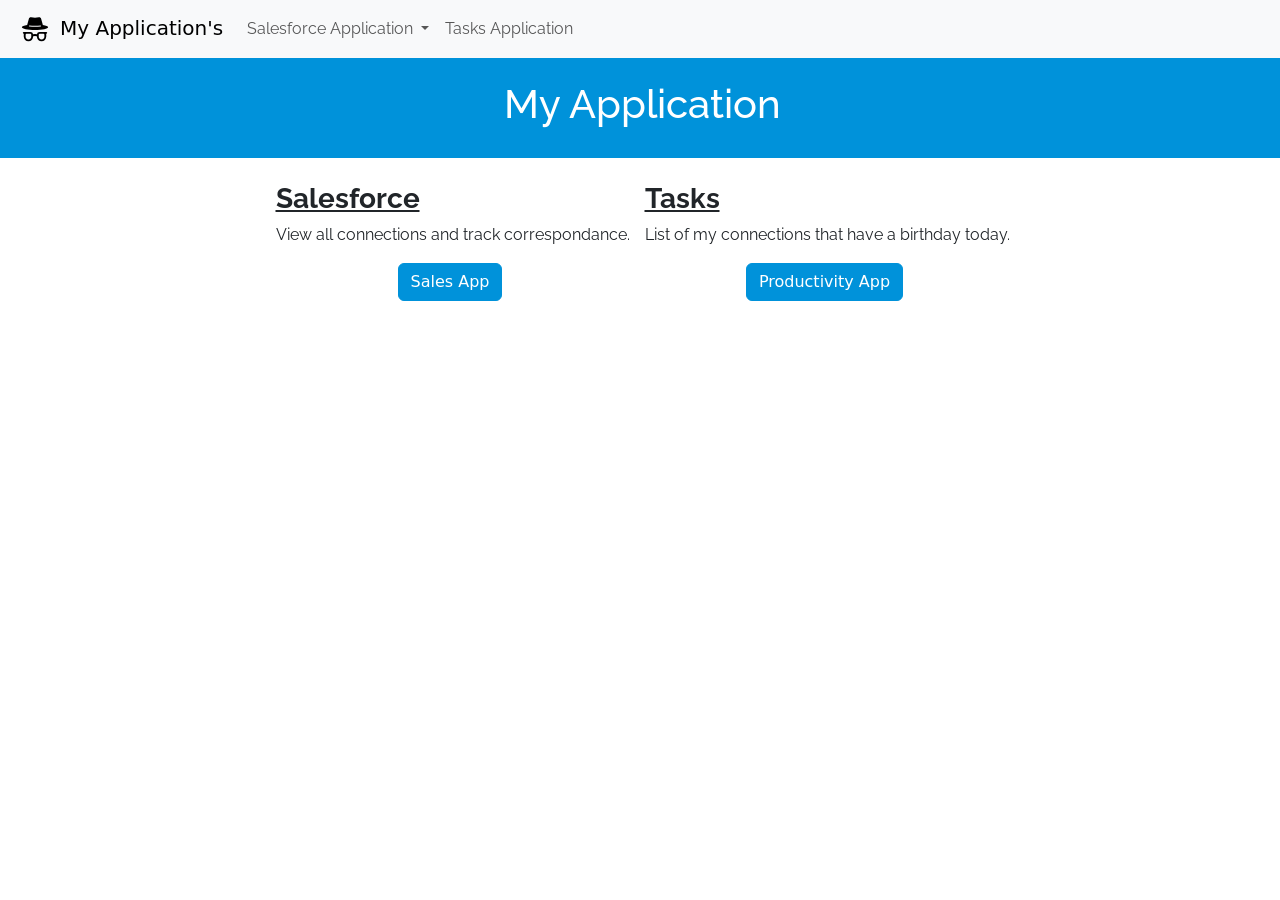
<file: index.html>
<!DOCTYPE html>
<html lang="en">
<head>
    <meta charset="UTF-8">
    <meta http-equiv="X-UA-Compatible" content="IE=edge">
    <meta name="viewport" content="width=device-width, initial-scale=1.0">
    <title>My WebApp</title>
   
<link rel="preconnect" href="https://fonts.googleapis.com">
<link rel="preconnect" href="https://fonts.gstatic.com" crossorigin>
<link href="https://fonts.googleapis.com/css2?family=Raleway:wght@200;300&display=swap" rel="stylesheet">
<link href="https://cdn.jsdelivr.net/npm/bootstrap@5.3.1/dist/css/bootstrap.min.css" rel="stylesheet" integrity="sha384-4bw+/aepP/YC94hEpVNVgiZdgIC5+VKNBQNGCHeKRQN+PtmoHDEXuppvnDJzQIu9" crossorigin="anonymous">
<script src="https://cdn.jsdelivr.net/npm/bootstrap@5.3.1/dist/js/bootstrap.bundle.min.js" integrity="sha384-HwwvtgBNo3bZJJLYd8oVXjrBZt8cqVSpeBNS5n7C8IVInixGAoxmnlMuBnhbgrkm" crossorigin="anonymous"></script>
<link rel="stylesheet" href="./Style/Style.css">
</head>
<header>
    <nav class=" navbar navbar-expand-lg navbar-light bg-light">
      <button class="navbar-toggler" type="button" data-toggle="collapse" data-target="#navbarTogglerDemo01" aria-controls="navbarTogglerDemo01" aria-expanded="false" aria-label="Toggle navigation">
        <span class="navbar-toggler-icon"></span>
      </button>
      <div class="collapse navbar-collapse" id="navbarTogglerDemo01">
        <a class="navbar-brand" href="./index.html"><svg xmlns="http://www.w3.org/2000/svg" width="50" height="30" fill="currentColor" class="bi bi-incognito" viewBox="0 0 16 16">
            <path fill-rule="evenodd" d="m4.736 1.968-.892 3.269-.014.058C2.113 5.568 1 6.006 1 6.5 1 7.328 4.134 8 8 8s7-.672 7-1.5c0-.494-1.113-.932-2.83-1.205a1.032 1.032 0 0 0-.014-.058l-.892-3.27c-.146-.533-.698-.849-1.239-.734C9.411 1.363 8.62 1.5 8 1.5c-.62 0-1.411-.136-2.025-.267-.541-.115-1.093.2-1.239.735Zm.015 3.867a.25.25 0 0 1 .274-.224c.9.092 1.91.143 2.975.143a29.58 29.58 0 0 0 2.975-.143.25.25 0 0 1 .05.498c-.918.093-1.944.145-3.025.145s-2.107-.052-3.025-.145a.25.25 0 0 1-.224-.274ZM3.5 10h2a.5.5 0 0 1 .5.5v1a1.5 1.5 0 0 1-3 0v-1a.5.5 0 0 1 .5-.5Zm-1.5.5c0-.175.03-.344.085-.5H2a.5.5 0 0 1 0-1h3.5a1.5 1.5 0 0 1 1.488 1.312 3.5 3.5 0 0 1 2.024 0A1.5 1.5 0 0 1 10.5 9H14a.5.5 0 0 1 0 1h-.085c.055.156.085.325.085.5v1a2.5 2.5 0 0 1-5 0v-.14l-.21-.07a2.5 2.5 0 0 0-1.58 0l-.21.07v.14a2.5 2.5 0 0 1-5 0v-1Zm8.5-.5h2a.5.5 0 0 1 .5.5v1a1.5 1.5 0 0 1-3 0v-1a.5.5 0 0 1 .5-.5Z"/>
          </svg>My Application's</a>
        <ul class="navbar-nav mr-auto mt-2 mt-lg-0">
   
          <li class="nav-item dropdown">
            <a class="nav-link dropdown-toggle" href="./html/Blackbook.html" role="button" data-bs-toggle="dropdown" aria-expanded="false">
              Salesforce Application
            </a>
            <ul class="dropdown-menu">
              <li><a class="dropdown-item" href="./index.html">Home</a></li>
              <li><a class="dropdown-item" href="#"><span class="red">Call Today</span></a></li>
              <li><a class="dropdown-item" href="./html/Birthdays.html">Birthday's</a></li>
              <li><a class="dropdown-item" href="./html/Account_Executive.html">Account Executives</a></li>
              <li><a class="dropdown-item" href="#">Account Director's</a></li>
              <li><a class="dropdown-item" href="#">RVP's</a></li>
              <li><a class="dropdown-item" href="#">Search Querie's</a></li>
            </ul>
          </li>
          <li class="nav-item">
            <a class="nav-link" href="#">Tasks Application</a>
          </li>
          
        </ul>
      </div>
    </nav>
  
  
  
  </header>
<body>

    <div class="banner">
        <h1 class="salesforceblue">My Application</h1>
      
    </div>
    <br/>
    <div class="container">
   
        <div class="one">
            <h3 class="underline">Salesforce</h3>
            <p>View all connections and track correspondance.</p>
         </p>
         <a class="TileButtons" href="./html/Blackbook.html"><button class="btn btn-primary">Sales App</button></a>
         </div>
        
        <div class="two">
            <h3><span>Tasks</span></h3>
               <p>List of my connections that have a birthday today.</p>
            </p>
            <a class="TileButtons" href="./html/Account_Executive.html"><button class="btn btn-primary">Productivity App</button></a>
            </div>
        </div>
    </div>
</body>
</html>
</file>
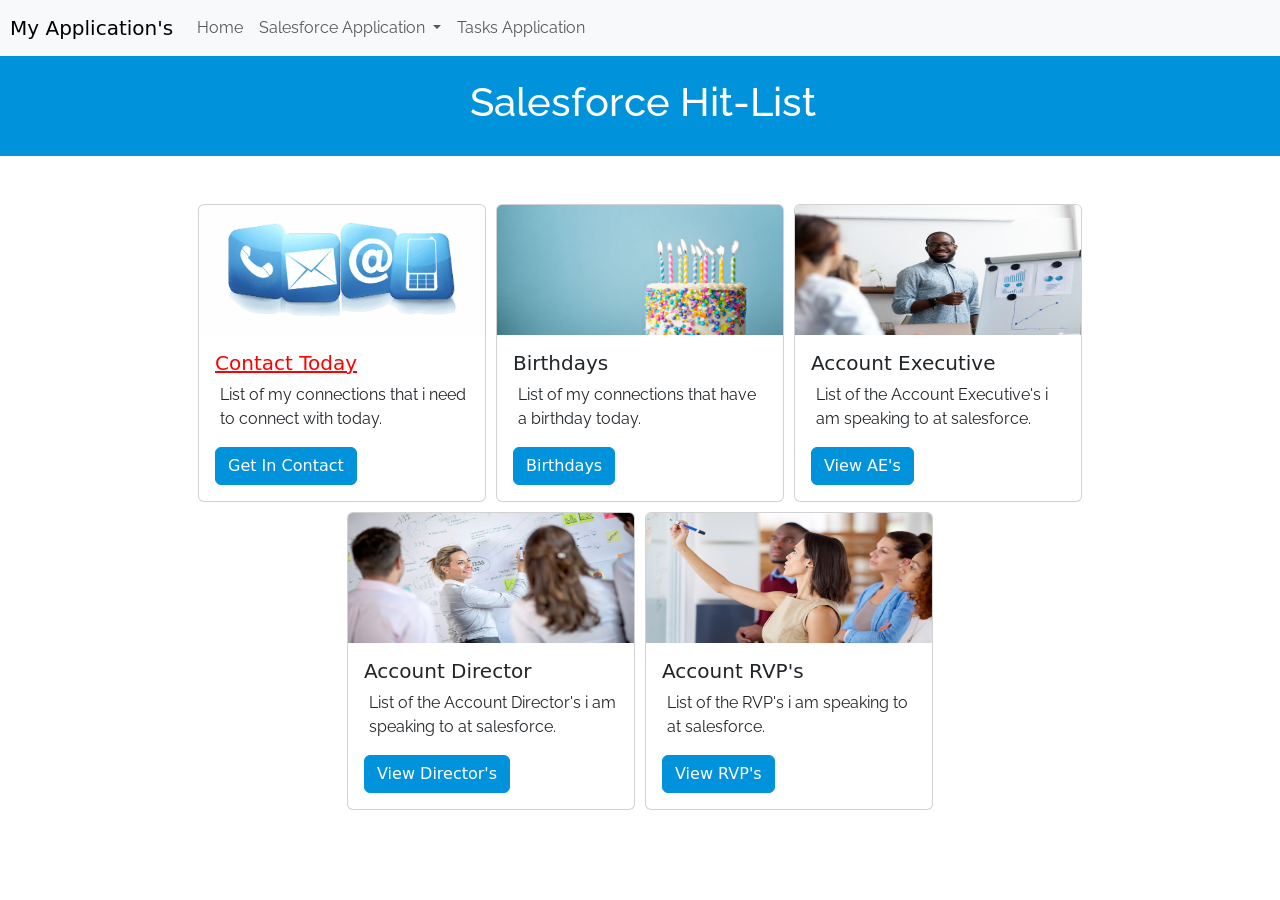
<file: html/Blackbook.html>
<!DOCTYPE HTML>
<html lang="en">

<head>
<meta charset="UTF-8">
<title>Blackbook</title>

<link href="https://cdn.jsdelivr.net/npm/bootstrap@5.3.1/dist/css/bootstrap.min.css" rel="stylesheet" integrity="sha384-4bw+/aepP/YC94hEpVNVgiZdgIC5+VKNBQNGCHeKRQN+PtmoHDEXuppvnDJzQIu9" crossorigin="anonymous">
<script src="https://cdn.jsdelivr.net/npm/bootstrap@5.3.1/dist/js/bootstrap.bundle.min.js" integrity="sha384-HwwvtgBNo3bZJJLYd8oVXjrBZt8cqVSpeBNS5n7C8IVInixGAoxmnlMuBnhbgrkm" crossorigin="anonymous"></script>
<link rel="preconnect" href="https://fonts.googleapis.com">
<link rel="preconnect" href="https://fonts.gstatic.com" crossorigin>
<link href="https://fonts.googleapis.com/css2?family=Raleway:wght@200;300&display=swap" rel="stylesheet">
<link rel="stylesheet" href="../Style/Style.css">
</head>
<header>
  <nav class=" navbar navbar-expand-lg navbar-light bg-light">
    <button class="navbar-toggler" type="button" data-toggle="collapse" data-target="#navbarTogglerDemo01" aria-controls="navbarTogglerDemo01" aria-expanded="false" aria-label="Toggle navigation">
      <span class="navbar-toggler-icon"></span>
    </button>
    <div class="collapse navbar-collapse" id="navbarTogglerDemo01">
      <a class="navbar-brand" href=".">My Application's</a>
      <ul class="navbar-nav mr-auto mt-2 mt-lg-0">
        <li class="nav-item active">
          <a class="nav-link" href="#">Home </a>
        </li>
        <li class="nav-item dropdown">
          <a class="nav-link dropdown-toggle" href="./Blackbook.html" role="button" data-bs-toggle="dropdown" aria-expanded="false">
            Salesforce Application
          </a>
          <ul class="dropdown-menu">
            <li><a class="dropdown-item" href="./Blackbook.html">Home</a></li>
            <li><a class="dropdown-item" href="#">Call Today</a></li>
            <li><a class="dropdown-item" href="./Birthdays.html">Birtday's</a></li>
            <li><a class="dropdown-item" href="./Account_Executive.html">Account Executives</a></li>
            <li><a class="dropdown-item" href="#">Account Director's</a></li>
            <li><a class="dropdown-item" href="#">RVP's</a></li>
            <li><a class="dropdown-item" href="./Company House Search.html">Search Querie's</a></li>
          </ul>
        </li>
        <li class="nav-item">
          <a class="nav-link" href="#">Tasks Application</a>
        </li>
        
      </ul>
    </div>
  </nav>



</header>
<body>
  <div class="banner">
    <h1 class="salesforceblue">Salesforce Hit-List</h1>
  
</div>
    <br/>
    <br/>

   <div class="pagelayout">
<div class="container">
 

     <div class="card" style="width: 18rem;">
        <img src="../Images/contact_icons.webp" class="card-img-top" alt="...">
        <div class="card-body">
          <h5 class="card-title"><span class="red">Contact Today</span> </h5>
          <p class="card-text">List of my connections that i need to connect with today.</p>
          <a href="./Account_Executive.html" class="btn btn-primary">Get In Contact</a>
        </div>
      </div>

      <div class="card" style="width: 18rem;">
        <img src="../Images/cute-birthday-instagram-captions-1584723902.jpeg" class="card-img-top" alt="...">
        <div class="card-body">
          <h5 class="card-title">Birthdays</h5>
          <p class="card-text">List of my connections that have a birthday today.</p>
          <a href="./Birthdays.html" class="btn btn-primary">Birthdays</a>
        </div>
      </div>

      <div class="card" style="width: 18rem;">
        <img src="../Images/account-executive-1.jpeg" class="card-img-top" alt="...">
        <div class="card-body">
          <h5 class="card-title">Account Executive</h5>
          <p class="card-text">List of the Account Executive's i am speaking to at salesforce.</p>
          <a href="./Account_Executive.html" class="btn btn-primary">View AE's</a>
        </div>
      </div>

      <div class="card" style="width: 18rem;">
        <img src="../Images/what-does-an-account-manager-do_860.jpeg" class="card-img-top" alt="...">
        <div class="card-body">
          <h5 class="card-title">Account Director</h5>
          <p class="card-text">List of the Account Director's i am speaking to at salesforce.</p>
          <a href="#" class="btn btn-primary">View Director's</a>
        </div>
      </div>

      <div class="card" style="width: 18rem;">
        <img src="../Images/what-does-an-account-executive-do.jpeg" class="card-img-top" alt="...">
        <div class="card-body">
          <h5 class="card-title">Account RVP's</h5>
          <p class="card-text">List of the RVP's i am speaking to at salesforce.</p>
          <a href="#" class="btn btn-primary">View RVP's</a>
        </div>
      </div>



    </div>
</div>





</body>
<footer></footer>
</html>
</file>
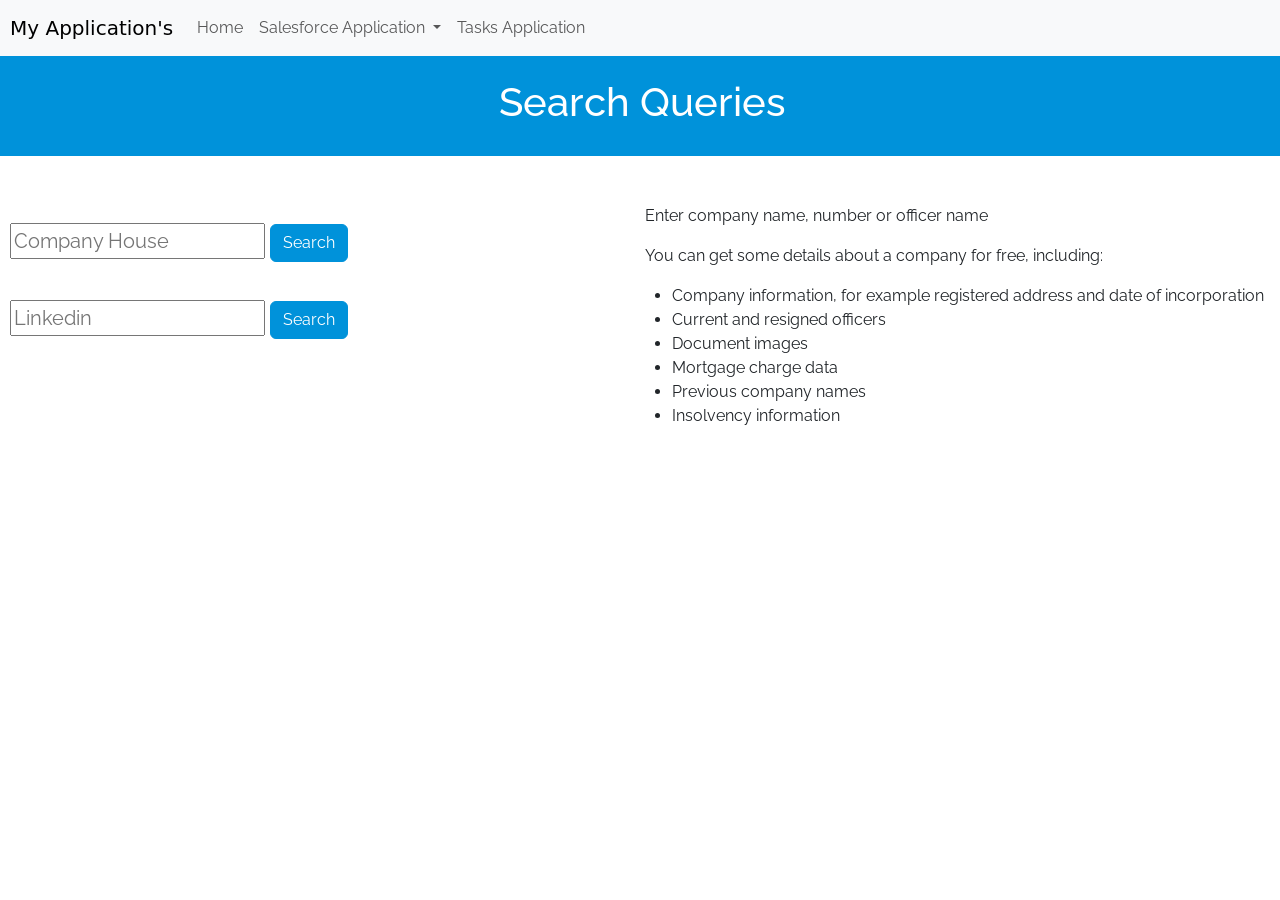
<file: html/Company House Search.html>
<!DOCTYPE HTML>
<html lang="en">

<head>
<meta charset="UTF-8">
<title>Blackbook</title>

<link href="https://cdn.jsdelivr.net/npm/bootstrap@5.3.1/dist/css/bootstrap.min.css" rel="stylesheet" integrity="sha384-4bw+/aepP/YC94hEpVNVgiZdgIC5+VKNBQNGCHeKRQN+PtmoHDEXuppvnDJzQIu9" crossorigin="anonymous">
<script src="https://cdn.jsdelivr.net/npm/bootstrap@5.3.1/dist/js/bootstrap.bundle.min.js" integrity="sha384-HwwvtgBNo3bZJJLYd8oVXjrBZt8cqVSpeBNS5n7C8IVInixGAoxmnlMuBnhbgrkm" crossorigin="anonymous"></script>
<link rel="preconnect" href="https://fonts.googleapis.com">
<link rel="preconnect" href="https://fonts.gstatic.com" crossorigin>
<link href="https://fonts.googleapis.com/css2?family=Raleway:wght@200;300&display=swap" rel="stylesheet">
<link rel="stylesheet" href="../Style/Style.css">
</head>
<header>
  <nav class=" navbar navbar-expand-lg navbar-light bg-light">
    <button class="navbar-toggler" type="button" data-toggle="collapse" data-target="#navbarTogglerDemo01" aria-controls="navbarTogglerDemo01" aria-expanded="false" aria-label="Toggle navigation">
      <span class="navbar-toggler-icon"></span>
    </button>
    <div class="collapse navbar-collapse" id="navbarTogglerDemo01">
      <a class="navbar-brand" href="./Index.html">My Application's</a>
      <ul class="navbar-nav mr-auto mt-2 mt-lg-0">
        <li class="nav-item active">
          <a class="nav-link" href="#">Home </a>
        </li>
        <li class="nav-item dropdown">
          <a class="nav-link dropdown-toggle" href="./Blackbook.html" role="button" data-bs-toggle="dropdown" aria-expanded="false">
            Salesforce Application
          </a>
          <ul class="dropdown-menu">
            <li><a class="dropdown-item" href="./Blackbook.html">Home</a></li>
            <li><a class="dropdown-item" href="#">Call Today</a></li>
            <li><a class="dropdown-item" href="./Birthdays.html">Birtday's</a></li>
            <li><a class="dropdown-item" href="./Account Executive.html">Account Executives</a></li>
            <li><a class="dropdown-item" href="#">Account Director's</a></li>
            <li><a class="dropdown-item" href="#">RVP's</a></li>
            <li><a class="dropdown-item" href="#">Search Querie's</a></li>
          </ul>
        </li>
        <li class="nav-item">
          <a class="nav-link" href="#">Tasks Application</a>
        </li>
        
      </ul>
    </div>
  </nav>



    <div class="banner">
        <h1 class="salesforceblue">Search Queries</h1>
      
    </div>
</header>
<body>
  <br/><br/>




<div class="flex">
    <div class="column col-6" >
        <p>Enter company name, number or officer name</p>
    <p >You can get some details about a company for free, including:</p>
    <ul>
        <li>Company information, for example registered address and date of incorporation</li>
        <li>Current and resigned officers</li>
           <li>Document images</li>
           <li>Mortgage charge data</li>
           <li>Previous company names</li>
           <li>Insolvency information</li>
    </ul>
    </div>
    <div class="column col-6">    
        <form class="col-form-label-lg" action="https://find-and-update.company-information.service.gov.uk/search?q=" method="GET" onSubmit="return submitFormChse()">
        <fieldset>
      
          <input type="text" name="CHSE" id="CHSE" placeholder="Company House">
      
          <input type="submit" class="btn btn-primary" value="Search">
        </fieldset>
      </form>
      <script>
      function submitFormChse() {
          location.href="https://find-and-update.company-information.service.gov.uk/search?q="+document.getElementById("CHSE").value;
          return false;
      }
      </script>
   
</div>

<div class="column col-6">    
  <form class="col-form-label-lg" action="https://www.linkedin.com/search/results/all/?keywords=" method="GET" onSubmit="return submitFormLnk()">
  <fieldset>

    <input type="text" name="LNK" id="LNK" placeholder="Linkedin">

    <input type="submit" class="btn btn-primary" value="Search">
  </fieldset>
</form>
<script>
function submitFormLnk() {
    location.href="https://www.linkedin.com/search/results/all/?keywords="+document.getElementById("LNK").value;
    return false;
}
</script>

</div>


</body>
</html>
</file>
<file: Style/Style.css>
.banner{
    height: 100px;
    width: 100%;
    background-color: #0092DA;
    display: flex;
    flex-direction: column;
    justify-content: center;
    align-items: center;
color: white;}

    .underline{
        text-decoration: underline;}

    h1{
        color: white;
        padding-left: 5px;
        font-family: 'Raleway', sans-serif;
        display: flex;}
    .red{
        color: red;
        text-decoration: underline;}
    p{
        padding-left: 5px;
        font-family: 'Raleway', sans-serif;}
    h3 {
        font-weight: bold;
        font-family: 'Raleway', sans-serif;
        padding-left: 5px;}
    h3 span{
        font-weight: bold;
        font-family: 'Raleway', sans-serif;
        text-decoration: underline;}
        .TileButtons{
            display: flex;
            margin-right: 10px;
            justify-content:center;
            align-items: flex-end;
            text-decoration:none;}
    button{
        color: white;
        background-color: #0092DA;
        font-family: 'Raleway', sans-serif;}
    .container{
        display: flex;
    
        gap: 10px;
        flex-wrap: wrap;
        justify-content: center;
        flex-direction: row;
    }

    body button{
        margin-left: 10px;
    }

.btn-primary{
    background-color: #0092da;
    border-color: #0092DA;
}
.card-img-top{
    height: 130px;
}

.table{
    margin:10px;    
 
}

td{font-family: 'Raleway', sans-serif;} 
th{
    font-family: 'Raleway', sans-serif;
    font-weight: 600;
}
form{
    margin: 10px;
    font-family: 'Raleway', sans-serif;
}
.centered{
    display: flex;
    justify-content: center;
    align-items: center;
}
p{font-family: 'Raleway', sans-serif;}
li{font-family: 'Raleway', sans-serif;}

.align-right{
display: flex;
justify-content: flex-end;

}
.align-centre{
    display: flex;
    justify-content: center;
    text-align: center;

    
    }
.column{float: right;}
.navbar-brand{
    margin-left: 10px;
}

.red{
    color: red;
}
</file>
